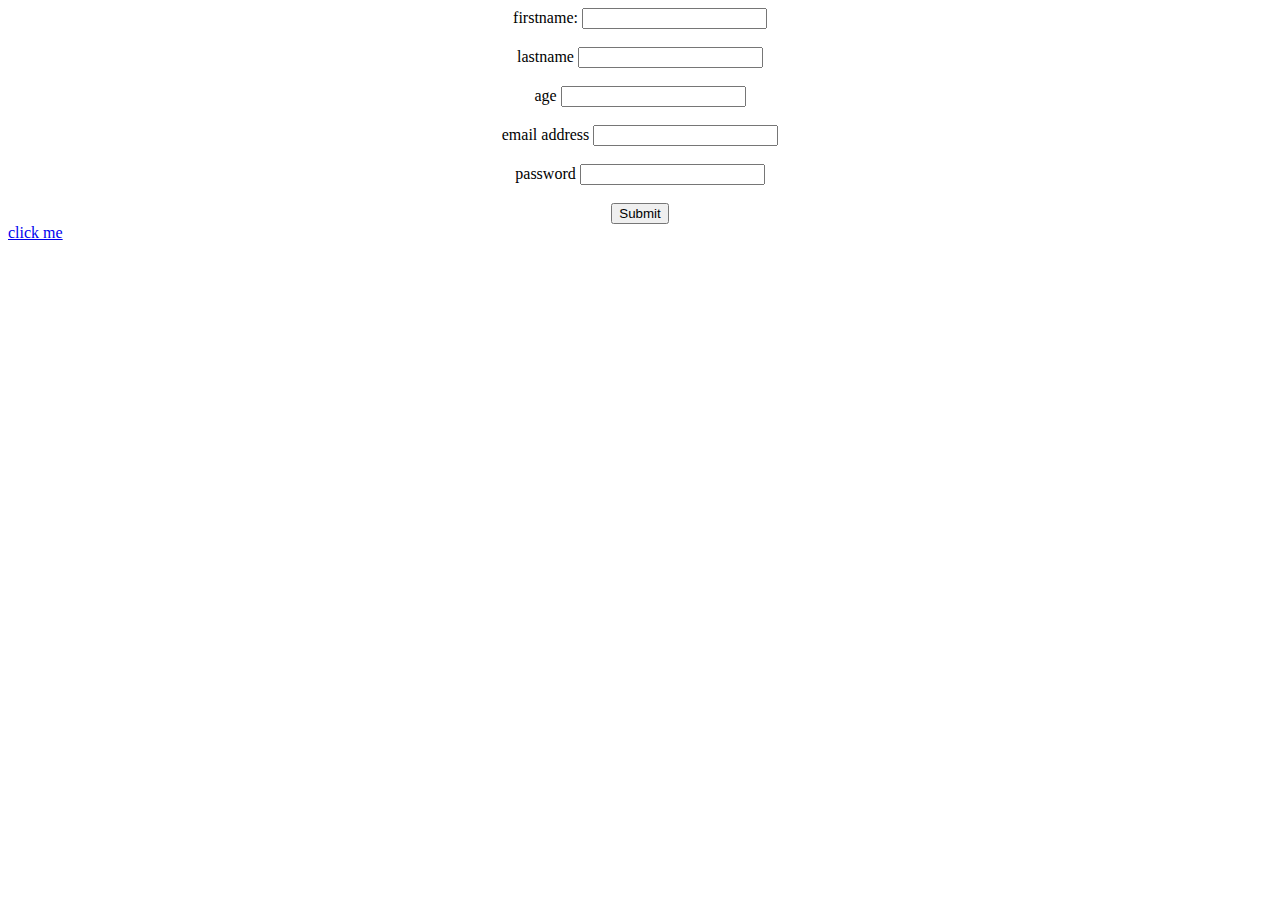
<file: index.html>
<!DOCTYPE html>
<html lang="en">
<head>
    <meta charset="UTF-8">
    <meta http-equiv="X-UA-Compatible" content="IE=edge">
    <meta name="viewport" content="width=device-width, initial-scale=1.0">
    <title>html practice</title>
</head>
 <body>
<header>
<center>
<form>
    <label for="firstname">
        firstname:
    </label>
    <input type="text" id="firstname"><br><br>
    <label for="lastname">
        lastname
    </label>
    <input type="text" id="lastname"><br><br>
    <label for="age">
        age
    </label>
    <input type="number" id="age"><br><br>
    <label for="email">
        email address 
    </label>
    <input type="email" id="email" required><br><br>
    <label for="pass">
        password
    </label>
    <input type="password" id="pass" required><br><br>
    <input type="submit">
</form>
</center>
</header>
    <header></header>
    <nav></nav>
    <main></main>
    <section></section>
    <footer></footer>
<a href="#">click me</a>
</body>
</html>
</file>
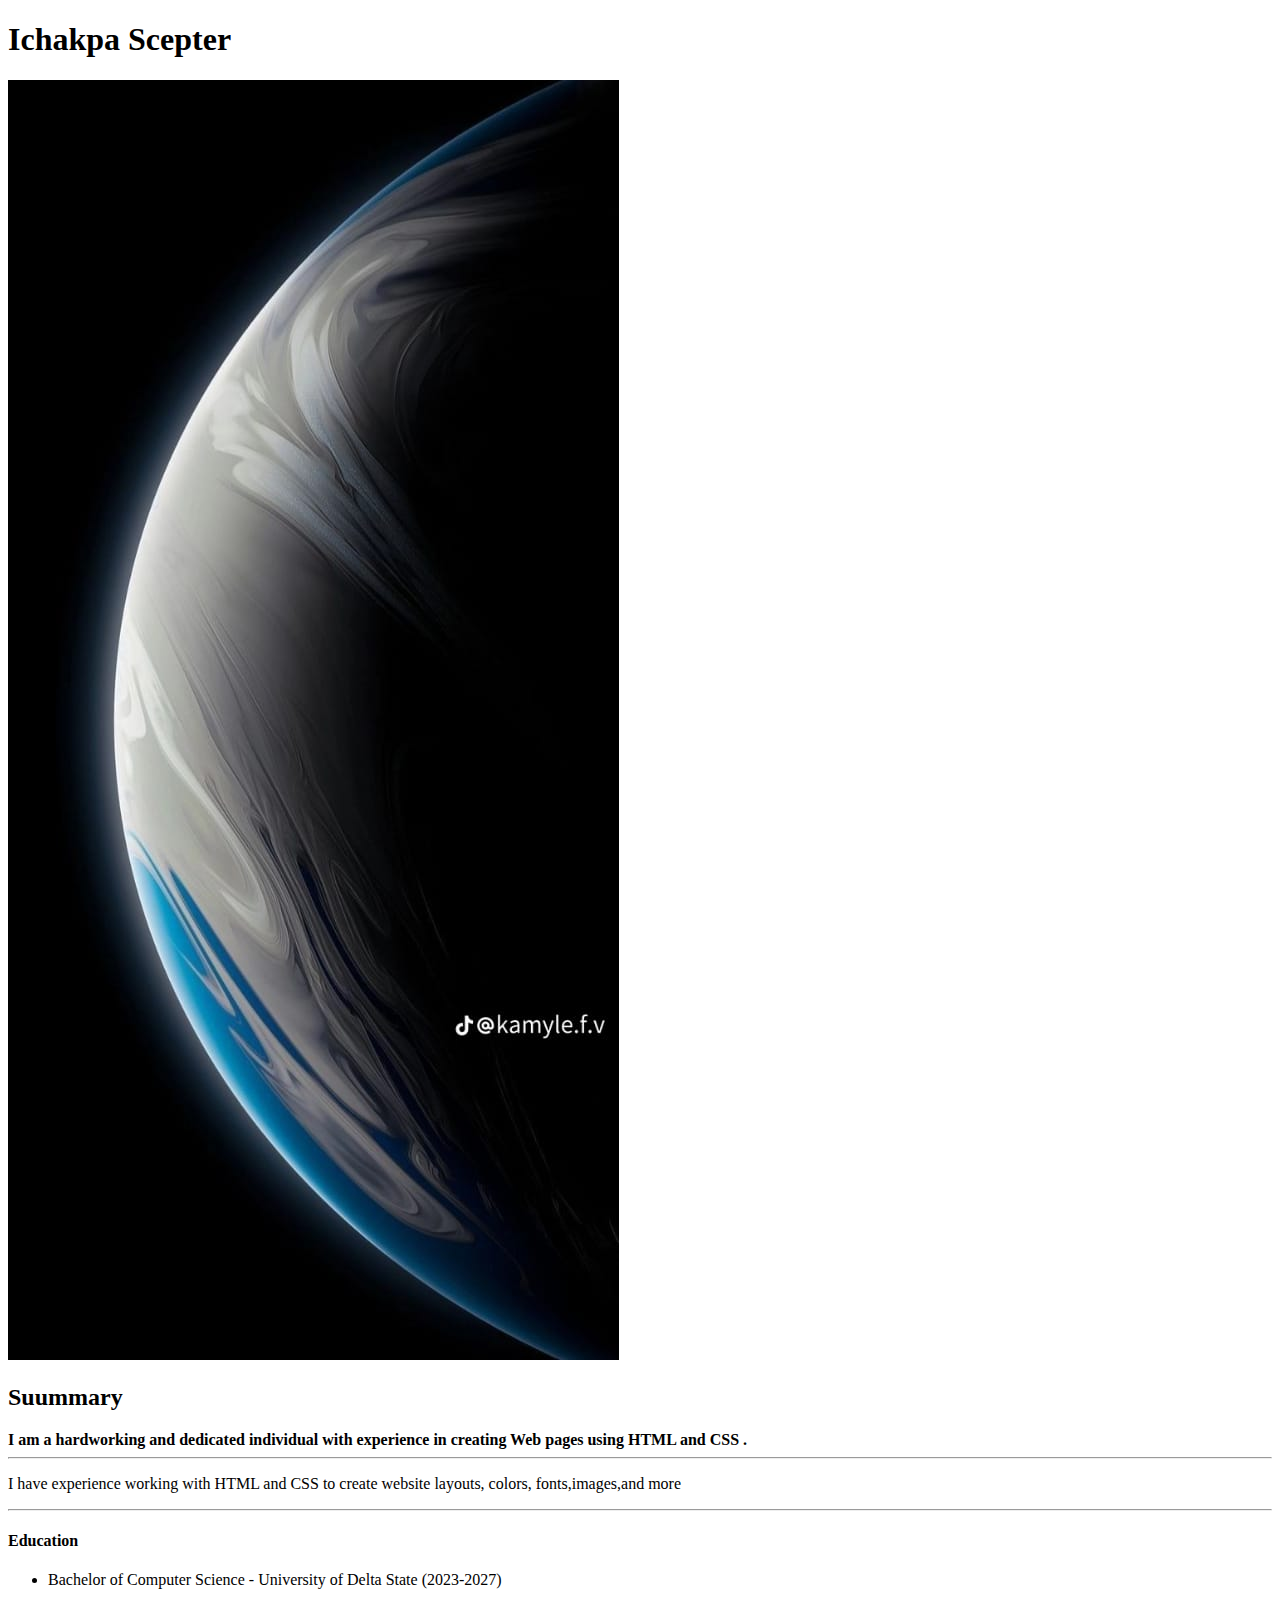
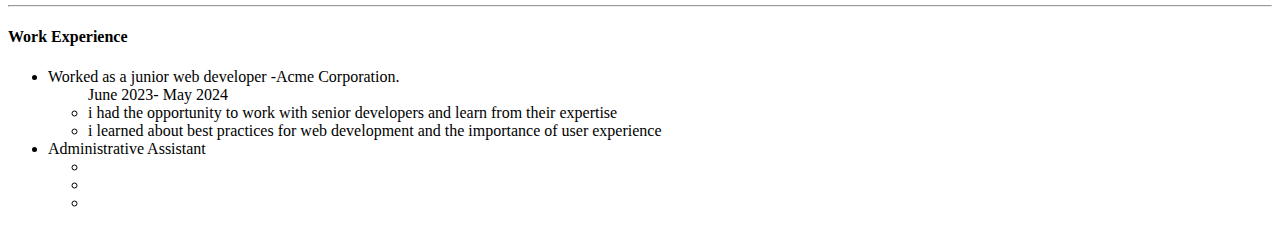
<file: portfolio.html>
<!DOCTYPE html>
<html lang="en">
<head>
    <meta charset="UTF-8">
    <meta name="viewport" content="width=device-width, initial-scale=1.0">
    <title>My Portfolio</title>
</head>
<body>
    <h1>Ichakpa Scepter</h1>
    <img src="./images/WhatsApp Image 2023-07-04 at 18.08.19.jpg" alt="">
    <h2>Suummary</h2>
    <span><b>I am a hardworking and dedicated individual with experience in creating Web pages using HTML and CSS .</b></span><hr>
    <p>I have experience working with HTML and CSS to create website layouts, colors, fonts,images,and more</p><hr>
    <h4>Education</h4>
    <ul>
        <li>Bachelor of Computer Science - University of Delta State (2023-2027)</li>
    </ul><hr>
    <h4>Work Experience</h4>
    <ul>
        <li>Worked as a junior web developer -Acme Corporation.
            <ul>
                June 2023- May 2024
                <li>i had the opportunity to work with senior developers and learn from their expertise</li>
                <li>i learned about best practices for web development and the importance of user experience</li>
            </ul>
        </li>
        <li>
            Administrative Assistant
            <ul>
                <li></li>
                <li></li>
                <li></li>
            </ul>
        </li>
    </ul>
</body>
</html>
</file>
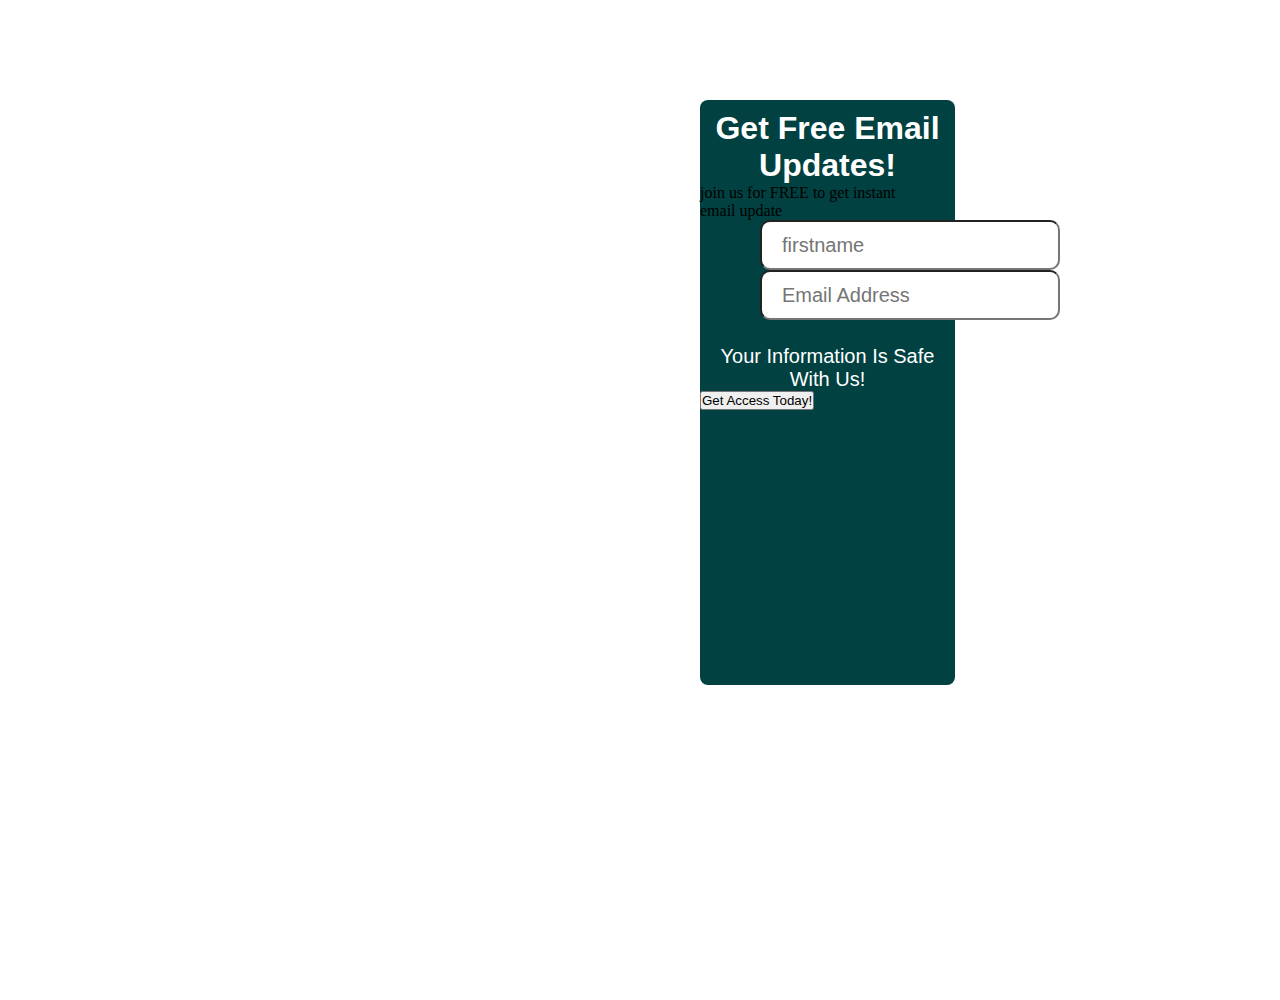
<file: scepter.html>
<!DOCTYPE html>
<html lang="en">
<head>
    <meta charset="UTF-8">
    <meta name="viewport" content="width=device-width, initial-scale=1.0">
    <link rel="stylesheet" href="./scepter.css">
    <title>Document</title>
</head>
<body>
    <div class="container">
         <h1 class="header">Get Free Email Updates!</h1>
         <p class="emailupdate">join us for FREE to get instant<br>email update</p>
         <form>
            <input type="text"placeholder="firstname" class="input">
            <input type="email"placeholder="Email Address" class="input">
            <p class="safe">Your Information Is Safe With Us!</p>
            <input type="submit" value="Get Access Today!" class="Access">
         </form>
    </div>
</body>
</html>
</file>
<file: scepter.css>
*{
    margin:0;
    padding:0;
    box-sizing:border-box;
}
body{
    width:100%;
    height:100vh;
    background-color:white;
}
.container{
    width:255px;
    height:65%;
    background-color:rgb(1,65,65);
    margin-top:100px;
    margin-left:700px;
    border-radius:8px;
    padding-top:10px;
}
.header{
    color:white;
    text-align:center;
    font-family:arial;
}
.emailUpdate{
    color:white;
    text-align:center;
    font-family:arial;
    font-size:22px;
    margin-bottom:50px;
}
.input{
    width:300px;
    height:50px;
    border-radius:10px;
    margin-left:60px;
    padding-left:20px;
    font-size:20px;
}
.safe{
    color: white;
    text-align:center;
    font-family:arial;
    font-size:20px;
    margin-top:25px;
}
.access{
    width:250px;
    height:50px;
    margin-left:80px;
    margin-top:50px;
    font-size:20px;
    font-family:arial;
    font-weight:600;
    background-color:black;
    color:white;
    border:none;
}
</file>
